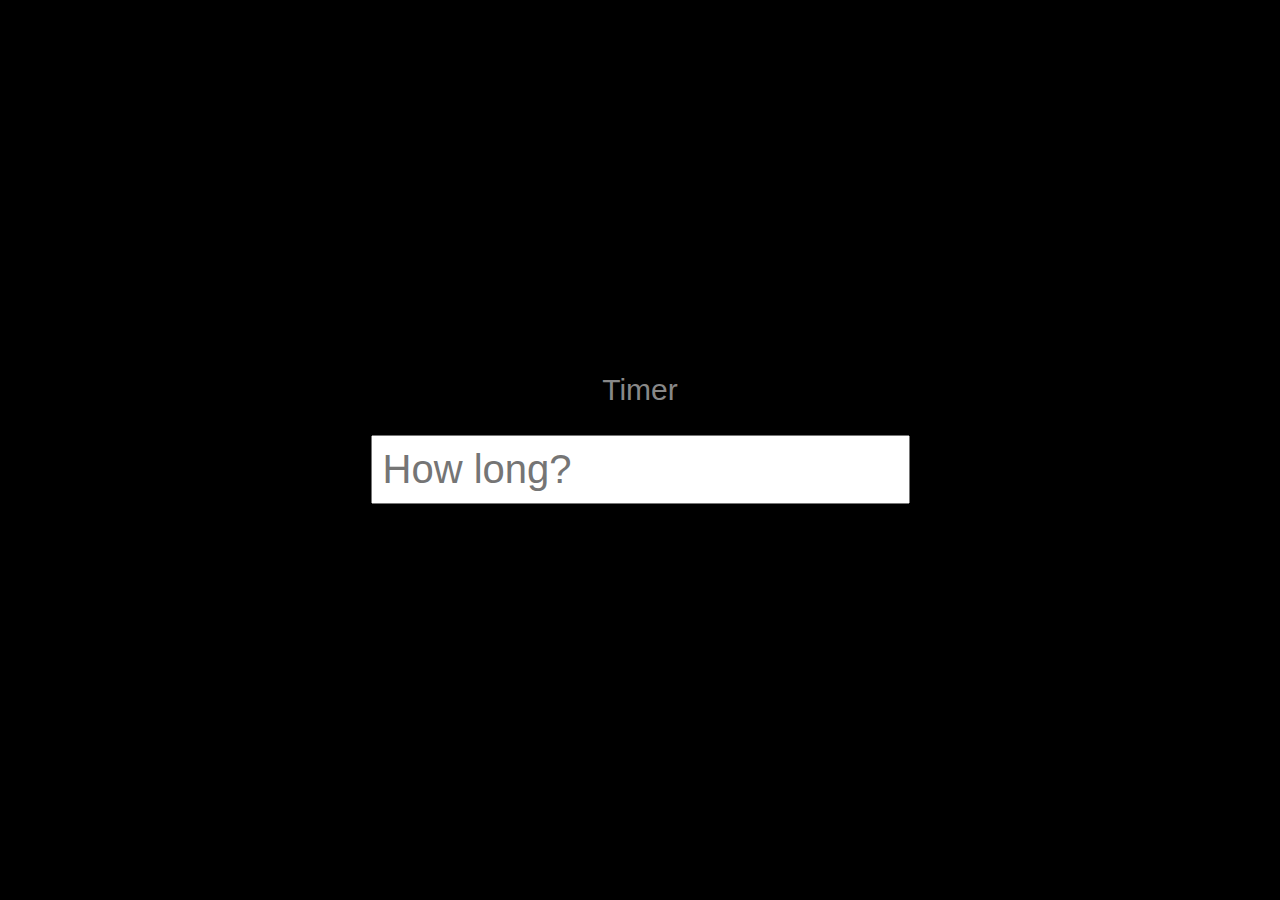
<file: index.htm>
<!DOCTYPE html>  

<html lang="en">  

<head>

	<link rel="shortcut icon" href="favicon.ico" />
	<meta http-equiv="Content-Type" content="text/html; charset=UTF-8" >
	<meta name="description" content="A minimalist timer. No fluff.">

	<!-- Open Graph -->
	<meta property="og:locale" content="en_US">
	<meta property="og:type" content="website">
	<meta property="og:title" content="Timer">
	<meta property="og:image" content="http://sebpearce.com/timer/timer.png">
	<meta property="og:description" content="A minimalist timer. No fluff.">
	<meta property="og:url" content="http://sebpearce.com/timer">
	<meta property="og:site_name" content="sebpearce.com">

	<link rel="stylesheet" href="Meyerweb_css_reset.css" />
	<link rel="stylesheet" href="timer.css" />
	<title>Timer</title>  

</head>  

<body>

	<div id="wrapper">
    <div id="timer-container">
    	<label id="appname">Timer</label>
    	<input type="text" id="timeinput" placeholder="How long?" autofocus />
    	<span id="timer">05:00</span>
    	<span id="message">&nbsp;</span>
    </div>
  </div>

	<script type="text/javascript" src="jquery-1.11.0.js"></script>
	<script type="text/javascript" src="timer.js"></script>

	<!-- Google Analytics -->
  <script>
  (function(i,s,o,g,r,a,m){i['GoogleAnalyticsObject']=r;i[r]=i[r]||function(){
  (i[r].q=i[r].q||[]).push(arguments)},i[r].l=1*new Date();a=s.createElement(o),
  m=s.getElementsByTagName(o)[0];a.async=1;a.src=g;m.parentNode.insertBefore(a,m)
  })(window,document,'script','//www.google-analytics.com/analytics.js','ga');
  ga('create', 'UA-48318340-1', 'sebpearce.com');
  ga('send', 'pageview');
  </script>

</body>

</html>
</file>
<file: timer.css>
html, body, #wrapper {
	height:100%;
	width: 100%;
	overflow: hidden;
	margin: 0;
	padding: 0;
	border: 0;
	background-color:#000;
	color: #fff;
	font-family: 'Helvetica Neue', 'Arial', sans-serif;
	text-rendering: optimizeLegibility;
}

#timer-container {
	text-align: center;
	/* easy vertical align trick */
	position: relative;
	top: 52%;
	-webkit-transform: translateY(-52%);
	-ms-transform: translateY(-52%);
	transform: translateY(-52%);
}

#appname {
	font-size: 30px;
	font-weight: 400;
	color: #888;
	display: block;
	margin-bottom: 1em;
}

#timer {
	font-size: 250px;
	/*font-size: 28vw;*/
	font-size: 24vw;
	font-weight: bold;
	display: none;
	letter-spacing: -0.01em;
	margin: 0;
	line-height: 80%;
}

#timeinput {
	font-size: 40px;
	font-family: inherit;
	font-weight: 200;
	padding: 10px;
	outline: none;
}

#message {
	margin-top: 20px;
	font-size: 30px;
	display: block;
	opacity: 0;
	color: #888;
}
</file>
